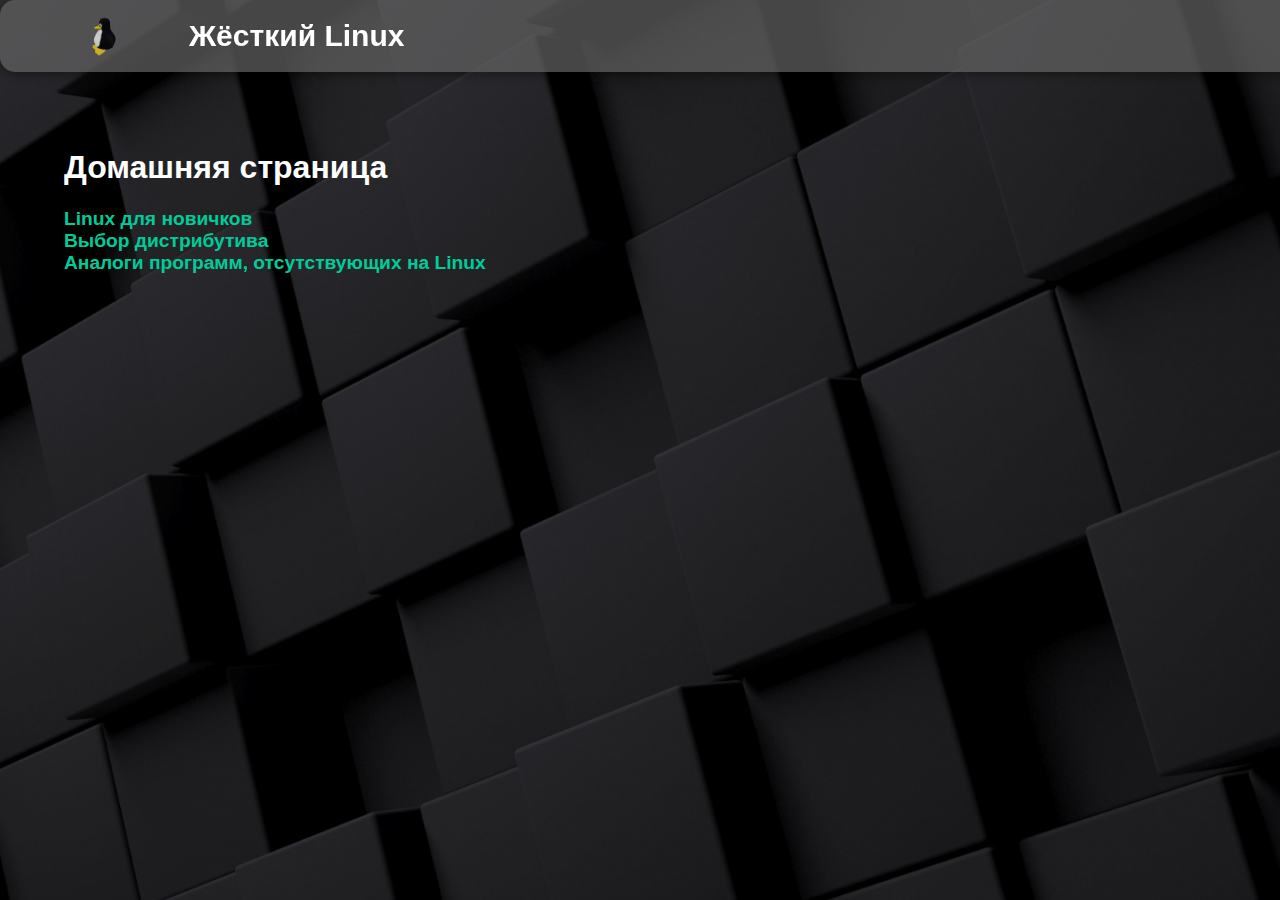
<file: index.html>
<html>
<head>
    <title>Жёсткий Linux</title>
    <link rel="stylesheet" href="styles.css">
</head>
<body>
    <div class="header">
        <a href="index.html">
            <img src="linux-tux.gif" alt="logo" title="Home" width="20%" class="logo"/>
        </a>
        <div class="title-text">Жёсткий Linux</div>
    </div>

    <div class="content">
        <h1><b>Домашняя страница</b></h1>
        <h2>
            <a href="begin.html">Linux для новичков</a><br>
            <a href="distro.html">Выбор дистрибутива</a><br>
            <a href="progs.html">Аналоги программ, отсутствующих на Linux</a>
        </h2>
    </div>
</body>
</html>
</file>
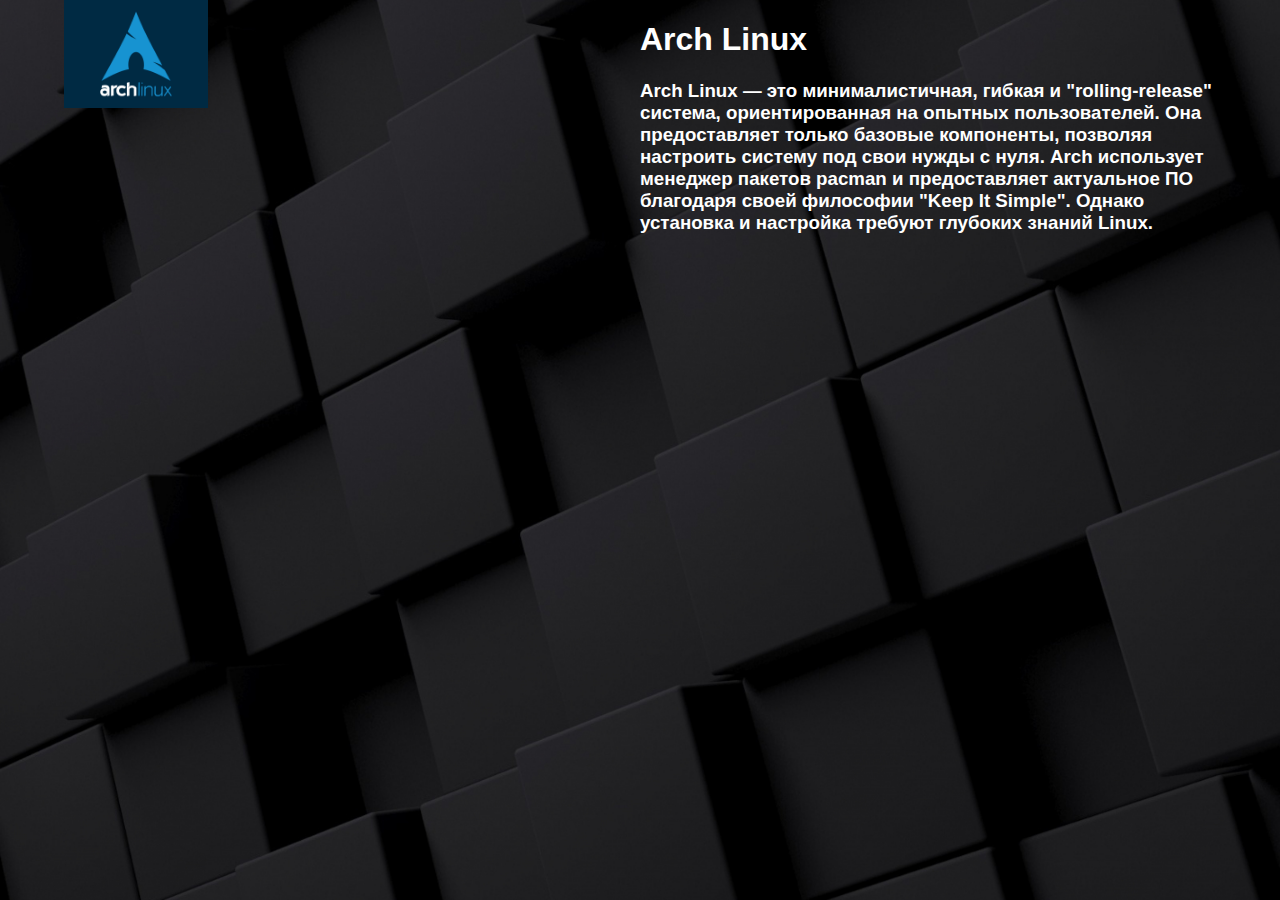
<file: Arch.html>
<html>
<head>
    <title>Жёсткий Linux</title>

    <link rel="stylesheet" href="styles.css">
    <style>

        .content {
            display: flex;
            padding-top: 0%;
            gap: 0%;
        }


        .text-container {
            max-width: 50%;
        }
    </style>
</head>
<body>
    <div class="content">
        <div class="image-container">
            <img src="archlinux.jpg" alt="ArchLinux" width = "25%">
        </div>
        <div class="text-container">
            <h1><b>Arch Linux</b></h1>
            <h3>
            Arch Linux — это минималистичная, гибкая и "rolling-release" система, ориентированная на опытных пользователей. Она предоставляет только базовые компоненты, позволяя настроить систему под свои нужды с нуля. Arch использует менеджер пакетов pacman и предоставляет актуальное ПО благодаря своей философии "Keep It Simple". Однако установка и настройка требуют глубоких знаний Linux.
            </h3>
        </div>
    </div>
</body>
</html>
</file>
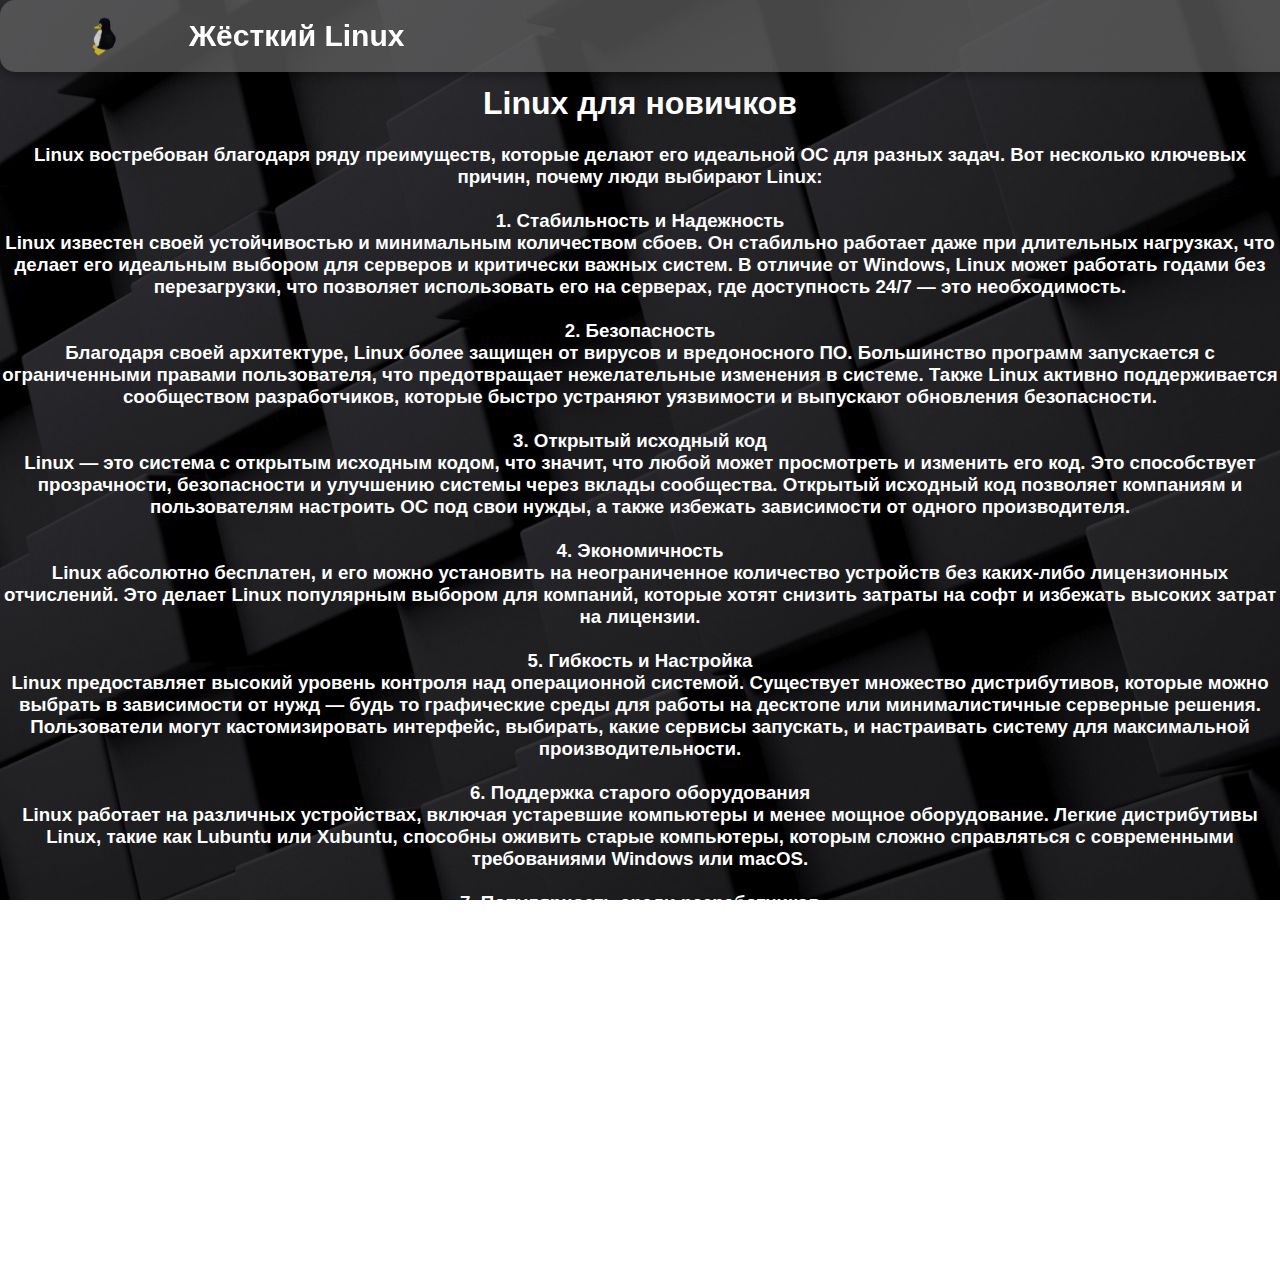
<file: begin.html>
<html>
<head>
    <title>Жёсткий Linux</title>
    <link rel="stylesheet" href="styles.css">
</head>
<body>
    <div class="header">
        <A HREF="index.html"> <img src="linux-tux.gif" alt="logo" title="Home" width="20%" class="logo"/> </A>
        <div class="title-text">Жёсткий Linux</div>
    </div>

    <div style="padding-top: 5%;">
        <h1><b>Linux для новичков</b></h1>
        <h3>Linux востребован благодаря ряду преимуществ, которые делают его идеальной ОС для разных задач. Вот несколько ключевых причин, почему люди выбирают Linux:<br><br>
<b>1. Стабильность и Надежность</b>
<br>
Linux известен своей устойчивостью и минимальным количеством сбоев. Он стабильно работает даже при длительных нагрузках, что делает его идеальным выбором для серверов и критически важных систем. В отличие от Windows, Linux может работать годами без перезагрузки, что позволяет использовать его на серверах, где доступность 24/7 — это необходимость.<br><br>
<b>2. Безопасность</b>
<br>
Благодаря своей архитектуре, Linux более защищен от вирусов и вредоносного ПО. Большинство программ запускается с ограниченными правами пользователя, что предотвращает нежелательные изменения в системе. Также Linux активно поддерживается сообществом разработчиков, которые быстро устраняют уязвимости и выпускают обновления безопасности.<br><br>
<b>3. Открытый исходный код</b>
<br>
Linux — это система с открытым исходным кодом, что значит, что любой может просмотреть и изменить его код. Это способствует прозрачности, безопасности и улучшению системы через вклады сообщества. Открытый исходный код позволяет компаниям и пользователям настроить ОС под свои нужды, а также избежать зависимости от одного производителя.<br><br>
<b>4. Экономичность</b>
<br>
Linux абсолютно бесплатен, и его можно установить на неограниченное количество устройств без каких-либо лицензионных отчислений. Это делает Linux популярным выбором для компаний, которые хотят снизить затраты на софт и избежать высоких затрат на лицензии.<br><br>
<b>5. Гибкость и Настройка</b>
<br>
Linux предоставляет высокий уровень контроля над операционной системой. Существует множество дистрибутивов, которые можно выбрать в зависимости от нужд — будь то графические среды для работы на десктопе или минималистичные серверные решения. Пользователи могут кастомизировать интерфейс, выбирать, какие сервисы запускать, и настраивать систему для максимальной производительности. <br><br>
<b>6. Поддержка старого оборудования</b>
<br>
Linux работает на различных устройствах, включая устаревшие компьютеры и менее мощное оборудование. Легкие дистрибутивы Linux, такие как Lubuntu или Xubuntu, способны оживить старые компьютеры, которым сложно справляться с современными требованиями Windows или macOS.<br><br>
<b>7. Популярность среди разработчиков</b>
<br>
Linux — стандарт для разработчиков благодаря поддержке широкого спектра инструментов и языков программирования. Многие серверы и системы непрерывной интеграции работают на Linux, что делает его важным для работы с веб-приложениями, автоматизацией и DevOps.<br><br>
<b>8. Совместимость с большинством серверных решений</b>
<br>
Большая часть интернет-серверов работает на Linux, включая веб-серверы (Apache, Nginx), базы данных (MySQL, PostgreSQL) и многие другие системы. Это делает Linux ключевым компонентом для развертывания веб-сайтов, приложений и крупных сервисов.<br><br>
<b>9. Поддержка сообществом и документация</b>
<br>
Linux обладает большим сообществом, где можно найти помощь по настройке, установке и решению проблем. В Интернете легко доступна обширная документация, форумы и блоги, что делает Linux доступным даже для новичков.<br><br>
<b>10. Программирование и автоматизация</b>
<br>
Скриптовые языки, такие как Bash, Python и Perl, широко используются на Linux для автоматизации задач. Это позволяет пользователям автоматизировать процессы, что особенно полезно для серверного администрирования, управления файлами и повторяющихся операций.</h3>
    </div>


</body>
</html>
</file>
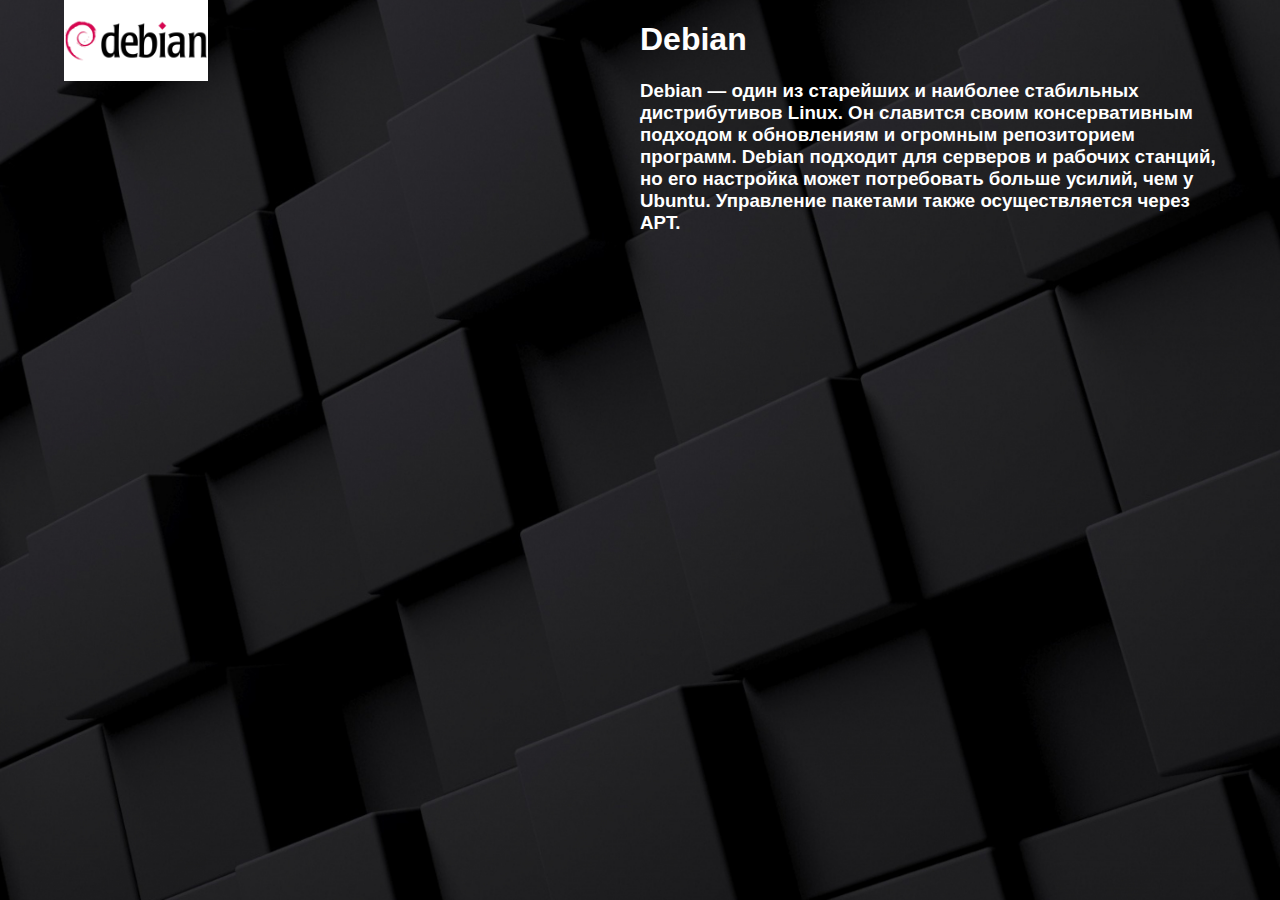
<file: Debian.html>
<html>
<head>
    <title>Жёсткий Linux</title>

    <link rel="stylesheet" href="styles.css">
    <style>

        .content {
            display: flex;
            padding-top: 0%;
            gap: 0%;
        }


        .text-container {
            max-width: 50%;
        }
    </style>
</head>
<body>
    <div class="content">
        <div class="image-container">
            <img src="debian.png" alt="ArchLinux" width = "25%">
        </div>
        <div class="text-container">
            <h1><b>Debian</b></h1>
            <h3>
            Debian — один из старейших и наиболее стабильных дистрибутивов Linux. Он славится своим консервативным подходом к обновлениям и огромным репозиторием программ. Debian подходит для серверов и рабочих станций, но его настройка может потребовать больше усилий, чем у Ubuntu. Управление пакетами также осуществляется через APT.
            </h3>
        </div>
    </div>
</body>
</html>
</file>
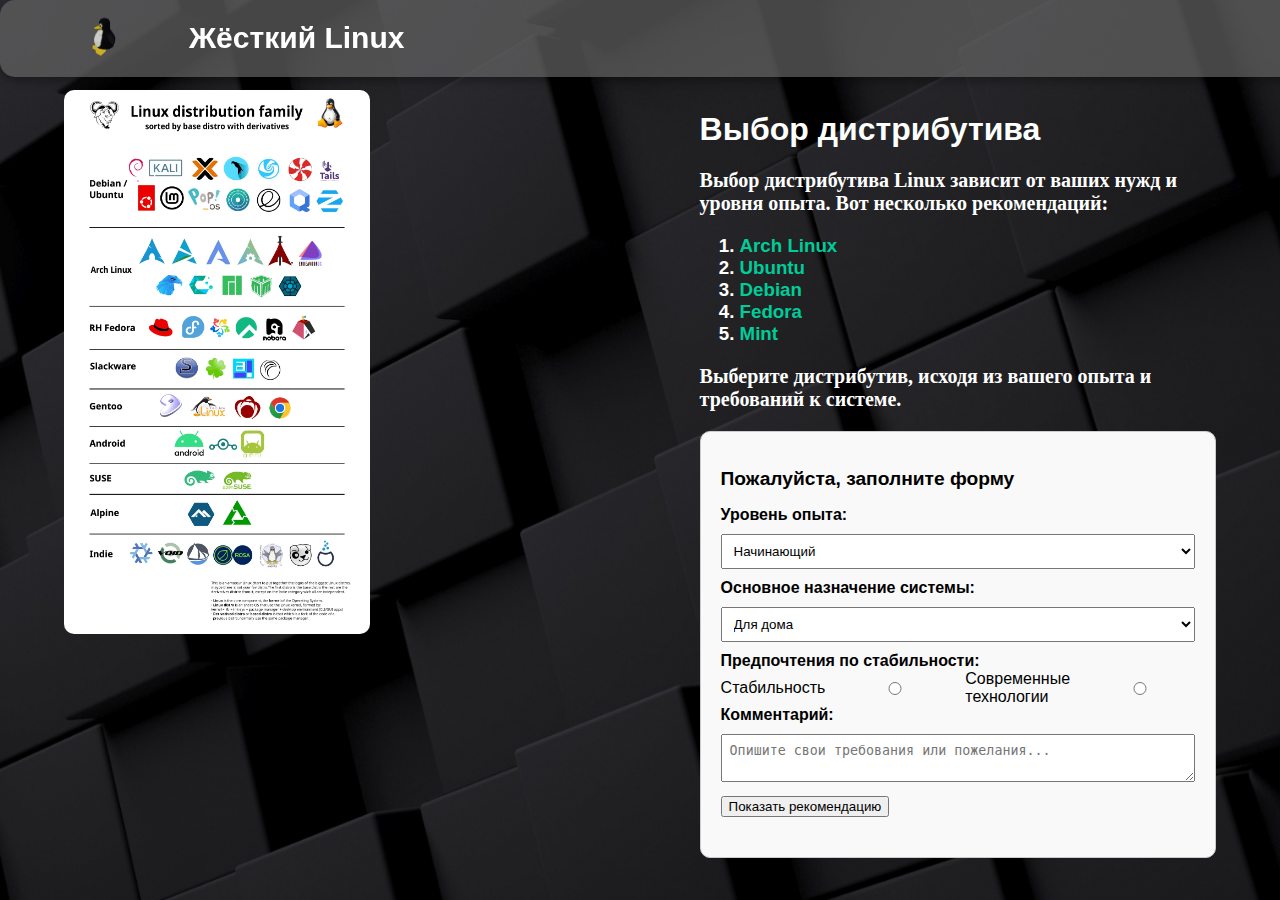
<file: distro1.html>
<!DOCTYPE html>
<html lang="ru">
<head>
    <meta charset="UTF-8">
    <meta name="viewport" content="width=device-width, initial-scale=1.0">
    <title>Жёсткий Linux</title>

    <link rel="stylesheet" href="styles.css">
    <style>
        .content {
            display: flex;
            padding-top: 7%;
            gap: 2%;
        }

        .image-container img {
            max-width: 100%;
            border-radius: 10px;
        }

        .text-container {
            max-width: 50%;
        }

        .form-container {
            max-width: 100%;
            padding: 20px;
            border: 1px solid #ccc;
            border-radius: 10px;
            background-color: #f9f9f9;
        }

        .form-container input,
        .form-container select,
        .form-container textarea {
            margin: 10px 0;
            padding: 8px;
            width: 100%;
            box-sizing: border-box;
            color: #000; /* Цвет текста — чёрный */
        }

        .form-container label {
            font-weight: bold;
            color: #000; /* Цвет текста — чёрный */
        }

        .result {
            margin-top: 20px;
        }

        .result p {
            font-size: 1.2em;
            color: #000;
        }
        .form-container h2 {
            color: #000;
        }

        .radio-group {
        display: flex;
        gap: 15px;
        align-items: center; /* Выровнять переключатели по центру строки */
    }

    .radio-group label {
        font-weight: normal; /* Менее жирный текст для меток переключателей */
    }
</style>



    </style>
</head>
<body>
    <div class="header">
        <a href="index.html" target="_top"><img src="linux-tux.gif" alt="logo" title="Home" width="20%" class="logo"/></a>
        <div class="title-text">Жёсткий Linux</div>
    </div>

    <div class="content">
        <div class="image-container">
            <img src="linux-distro.webp" alt="LinuxDistroFamily" width="50%">
        </div>
        <div class="text-container">
            <h1><b>Выбор дистрибутива</b></h1>
            <p>Выбор дистрибутива Linux зависит от ваших нужд и уровня опыта. Вот несколько рекомендаций:</p>
            <h3>
            <ol>
                <li><b><a href="Arch.html" target="content">Arch Linux</a></b></li>
                <li><b><a href="Ubuntu.html" target="content">Ubuntu</a></b></li>
                <li><b><a href="Debian.html" target="content">Debian</a></b></li>
                <li><b><a href="Fedora.html" target="content">Fedora</a></b></li>
                <li><b><a href="Mint.html" target="content">Mint</a></b></li>
            </ol>
            </h3>
            <p>Выберите дистрибутив, исходя из вашего опыта и требований к системе.</p>

            <div class="form-container">
    <h2>Пожалуйста, заполните форму</h2>
    <form id="distroForm">
        <label for="experience">Уровень опыта:</label>
        <select id="experience">
            <option value="beginner">Начинающий</option>
            <option value="intermediate">Средний</option>
            <option value="expert">Опытный</option>
        </select>

        <label for="usage">Основное назначение системы:</label>
        <select id="usage">
            <option value="home">Для дома</option>
            <option value="work">Для работы</option>
            <option value="server">Для сервера</option>
        </select>

        <label>Предпочтения по стабильности:</label>
        <div class="radio-group">

            <label for="stable">Стабильность</label>
            <input type="radio" id="stable" name="stability" value="stable">

            <label for="cuttingEdge">Современные технологии</label>
            <input type="radio" id="cuttingEdge" name="stability" value="cuttingEdge">
        </div>

        <label for="comments">Комментарий:</label>
        <textarea id="comments" placeholder="Опишите свои требования или пожелания..."></textarea>

        <button type="button" onclick="showRecommendation()">Показать рекомендацию</button>
    </form>

    <div class="result" id="result"></div>
</div>
        </div>
    </div>

    <script>
        function showRecommendation() {
            var experience = document.getElementById('experience').value;
            var usage = document.getElementById('usage').value;
            var stability = document.querySelector('input[name="stability"]:checked') ? document.querySelector('input[name="stability"]:checked').value : '';
            var comments = document.getElementById('comments').value;

            var resultText = "Рекомендации для вас:\n";

            if (experience === 'beginner') {
                resultText += "- Для начинающих лучше всего подойдет Ubuntu или Mint.\n";
            } else if (experience === 'intermediate') {
                resultText += "- Попробуйте Fedora или Debian для более гибкой настройки.\n";
            } else {
                resultText += "- Arch Linux — лучший выбор для опытных пользователей.\n";
            }

            if (usage === 'home') {
                resultText += "- Для использования дома идеально подходят Ubuntu или Mint.\n";
            } else if (usage === 'work') {
                resultText += "- Fedora или Debian будут хорошими выбором для работы.\n";
            } else {
                resultText += "- Для серверов лучше выбрать Debian или Ubuntu Server.\n";
            }

            if (stability === 'stable') {
                resultText += "- Рекомендуется выбирать стабильные дистрибутивы (например, Debian, Ubuntu).\n";
            } else if (stability === 'cuttingEdge') {
                resultText += "- Если вам важны новейшие технологии, Fedora или Arch Linux будут хорошим выбором.\n";
            }

            if (comments) {
                resultText += "\nВаши комментарии: " + comments;
            }

            document.getElementById('result').innerHTML = "<p>" + resultText.replace(/\n/g, '<br>') + "</p>";
        }
    </script>
</body>
</html>
</file>
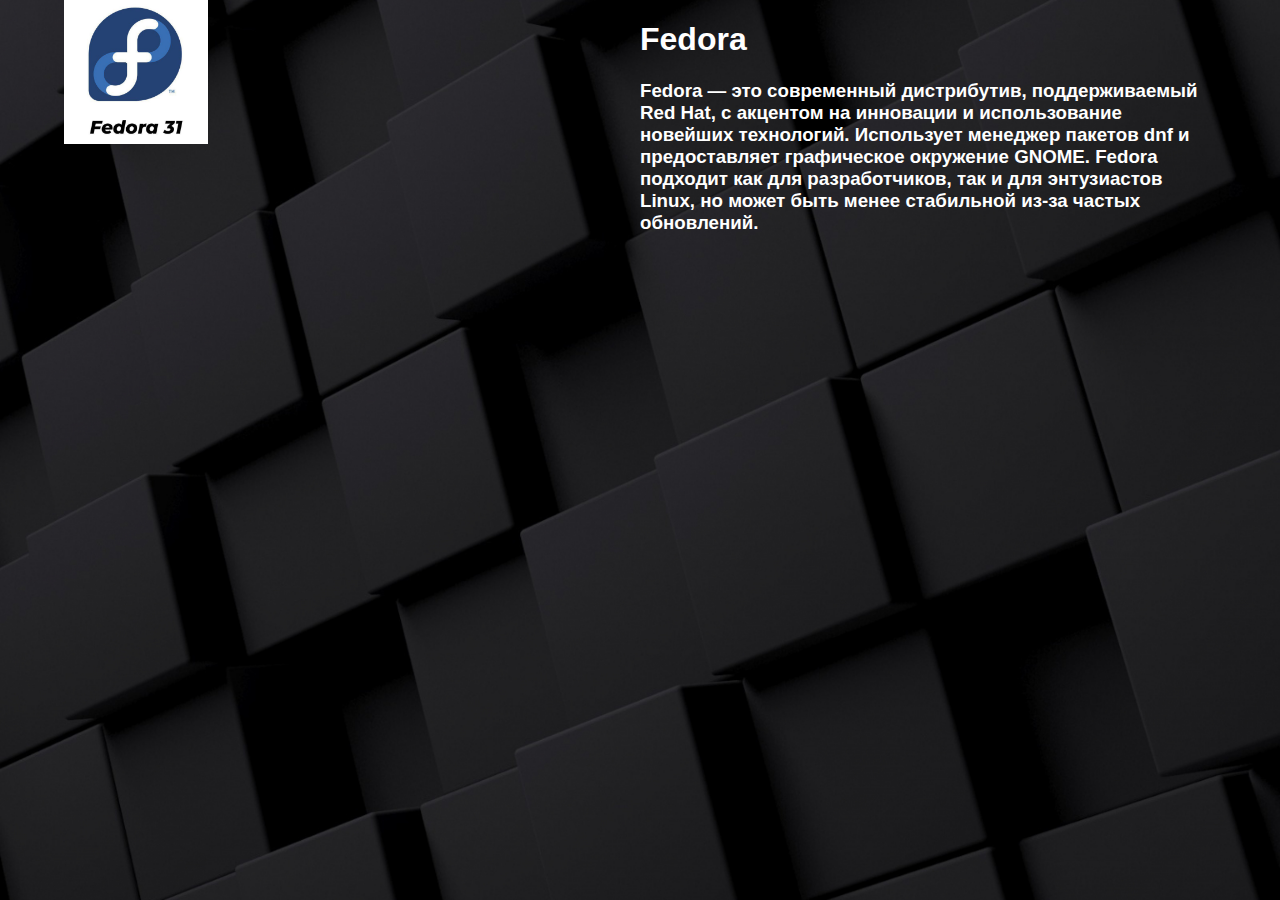
<file: Fedora.html>
<html>
<head>
    <title>Жёсткий Linux</title>

    <link rel="stylesheet" href="styles.css">
    <style>

        .content {
            display: flex;
            padding-top: 0%;
            gap: 0%;
        }


        .text-container {
            max-width: 50%;
        }
    </style>
</head>
<body>
    <div class="content">
        <div class="image-container">
            <img src="fedora.jpg" alt="ArchLinux" width = "25%">
        </div>
        <div class="text-container">
            <h1><b>Fedora</b></h1>
            <h3>
            Fedora — это современный дистрибутив, поддерживаемый Red Hat, с акцентом на инновации и использование новейших технологий. Использует менеджер пакетов dnf и предоставляет графическое окружение GNOME. Fedora подходит как для разработчиков, так и для энтузиастов Linux, но может быть менее стабильной из-за частых обновлений.
            </h3>
        </div>
    </div>
</body>
</html>
</file>
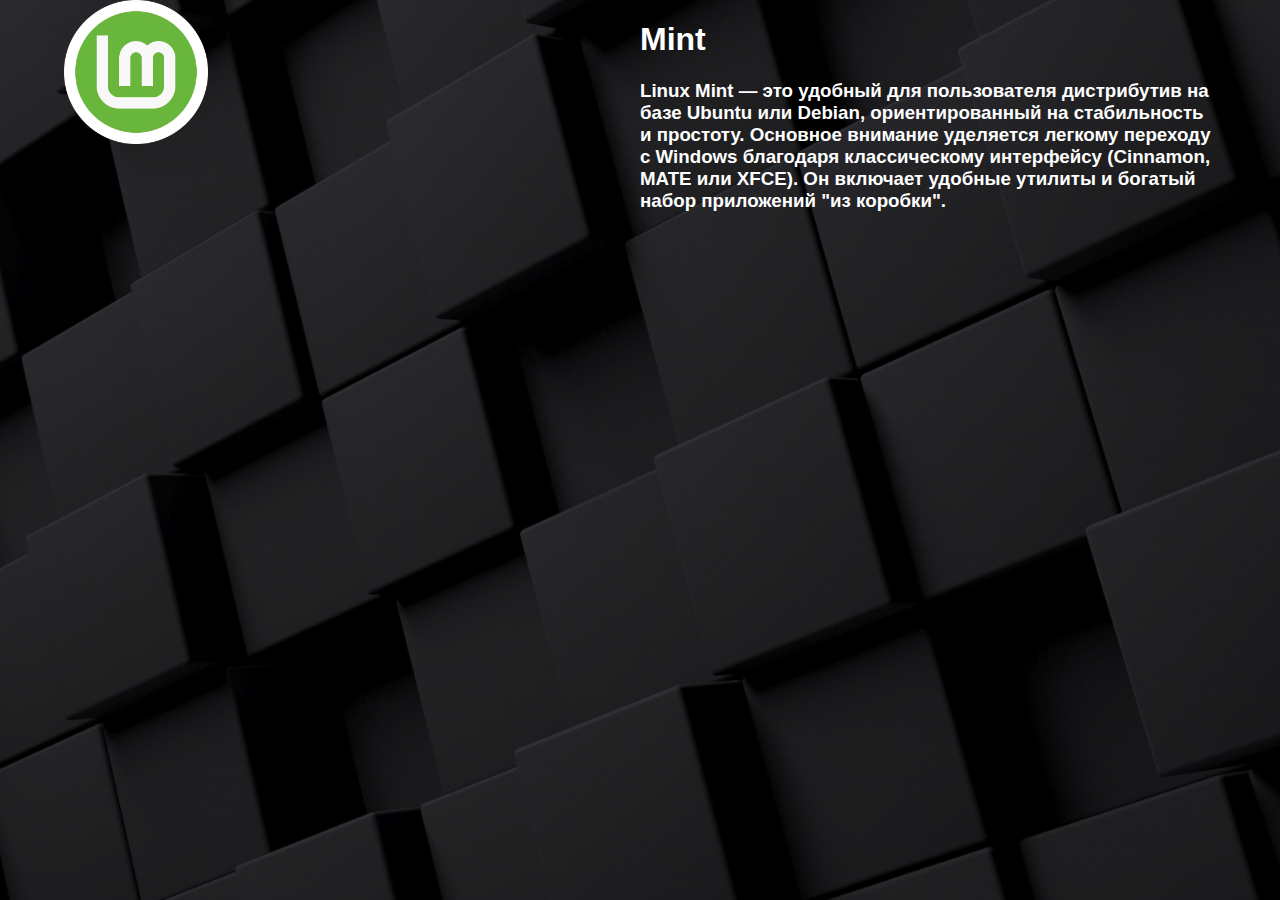
<file: Mint.html>
<html>
<head>
    <title>Жёсткий Linux</title>

    <link rel="stylesheet" href="styles.css">
    <style>

        .content {
            display: flex;
            padding-top: 0%;
            gap: 0%;
        }


        .text-container {
            max-width: 50%;
        }
    </style>
</head>
<body>
    <div class="content">
        <div class="image-container">
            <img src="mint.png" alt="ArchLinux" width = "25%">
        </div>
        <div class="text-container">
            <h1><b>Mint</b></h1>
            <h3>
            Linux Mint — это удобный для пользователя дистрибутив на базе Ubuntu или Debian, ориентированный на стабильность и простоту. Основное внимание уделяется легкому переходу с Windows благодаря классическому интерфейсу (Cinnamon, MATE или XFCE). Он включает удобные утилиты и богатый набор приложений "из коробки".
            </h3>
        </div>
    </div>
</body>
</html>
</file>
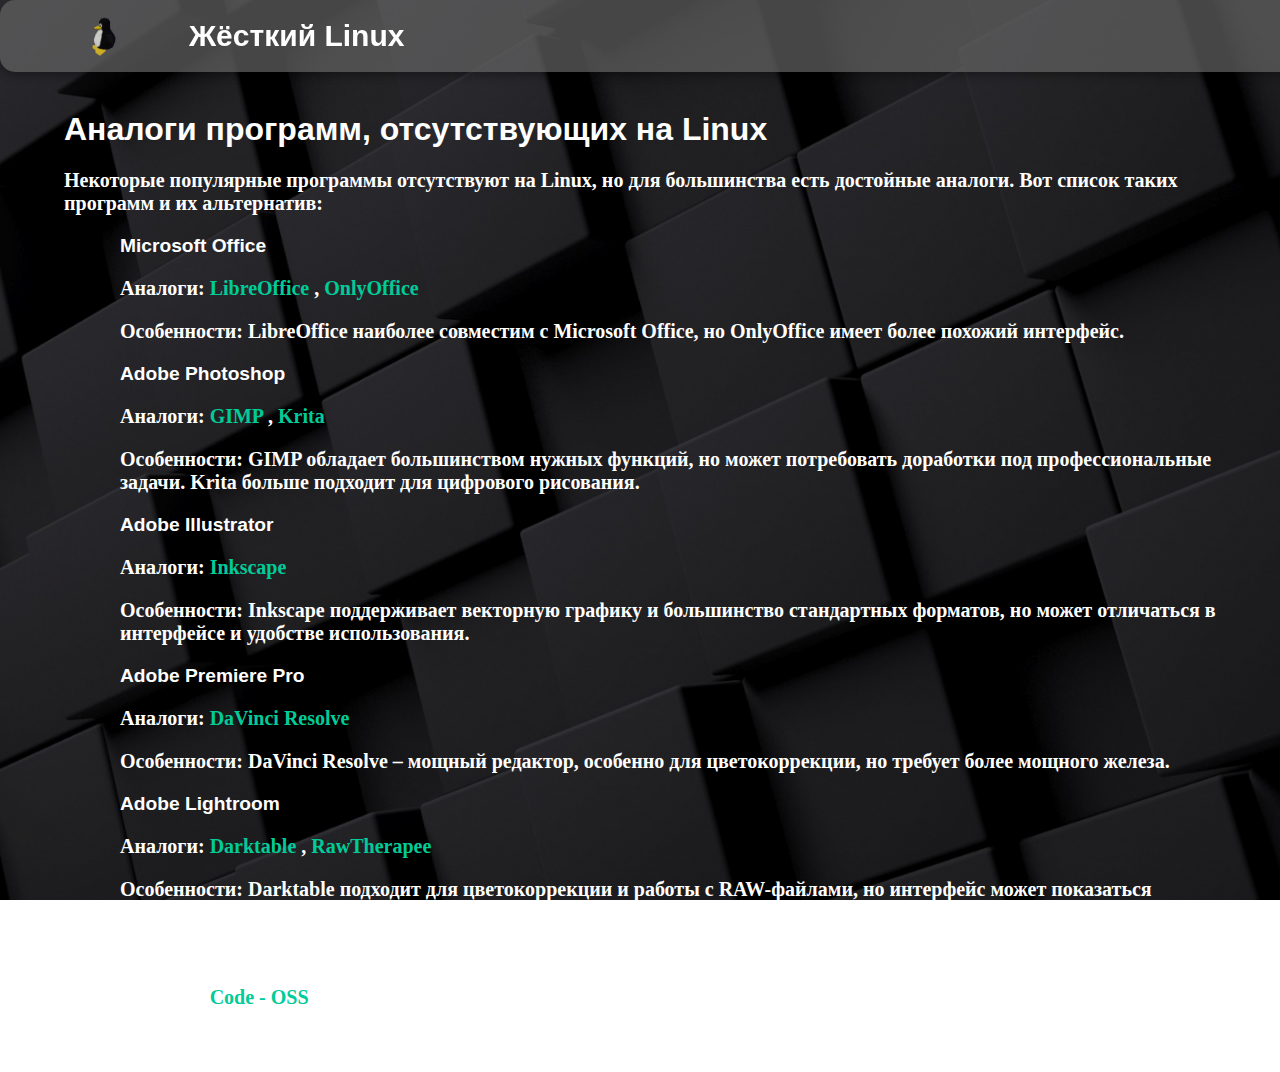
<file: progs.html>
<html>
<head>
    <title>Жёсткий Linux</title>
    <link rel="stylesheet" href="styles.css">
    <style>
        .content {
            padding-top: 7%;
            padding-left: 2%;
            padding-right: 2%;
        }

        p {
            margin-bottom: 1em;
        }

        ul {
            margin-left: 1em;
        }
    </style>
</head>
<body>
    <div class="header">
        <a href="index.html">
            <img src="linux-tux.gif" alt="logo" title="Home" width="20%" class="logo"/>
        </a>
        <div class="title-text">Жёсткий Linux</div>
    </div>

    <div class="content">
        <h1><b>Аналоги программ, отсутствующих на Linux</b></h1>
        <p>Некоторые популярные программы отсутствуют на Linux, но для большинства есть достойные аналоги. Вот список таких программ и их альтернатив:</p>

        <ul>
        <h2>Microsoft Office</h2>
        <p><b>Аналоги</b>:  <a href="LibreDoc.odt"> LibreOffice </a>, <a href="https://helpcenter.onlyoffice.com/userguides.aspx"> OnlyOffice </a> </p>
        <p><b>Особенности</b>: LibreOffice наиболее совместим с Microsoft Office, но OnlyOffice имеет более похожий интерфейс.</p>

        <h2>Adobe Photoshop</h2>
        <p><b>Аналоги</b>: <a href="https://www.gimp.org/docs/"> GIMP </a>, <a href="https://docs.krita.org/en/epub/KritaManual.epub"> Krita </a> </p>
        <p><b>Особенности</b>: GIMP обладает большинством нужных функций, но может потребовать доработки под профессиональные задачи. Krita больше подходит для цифрового рисования.</p>

        <h2>Adobe Illustrator</h2>
        <p><b>Аналоги</b>:  <a href="https://readthedocs.org/projects/inkscape-manuals/downloads/pdf/latest/"> Inkscape </a></p>
        <p><b>Особенности</b>: Inkscape поддерживает векторную графику и большинство стандартных форматов, но может отличаться в интерфейсе и удобстве использования.</p>

        <h2>Adobe Premiere Pro</h2>
        <p><b>Аналоги</b>: <a href="https://www.blackmagicdesign.com/products/davinciresolve/training"> DaVinci Resolve </a></p>
        <p><b>Особенности</b>: DaVinci Resolve – мощный редактор, особенно для цветокоррекции, но требует более мощного железа.</p>

        <h2>Adobe Lightroom</h2>
        <p><b>Аналоги</b>: <a href="https://docs.darktable.org/usermanual/4.0/en/"> Darktable </a>, <a href="https://rawtherapee.com/2015/03/documentation/"> RawTherapee </a></p>
        <p><b>Особенности</b>: Darktable подходит для цветокоррекции и работы с RAW-файлами, но интерфейс может показаться сложным.</p>

        <h2>Notepad++</h2>
        <p><b>Аналоги</b>: <a href="https://code.visualstudio.com/docs/"> Code - OSS </a></p>
        <p><b>Особенности</b>: Code - OSS имеет множество расширений и может работать с разными языками программирования.</p>

        </ul>
    </div>
</body>
</html>
</file>
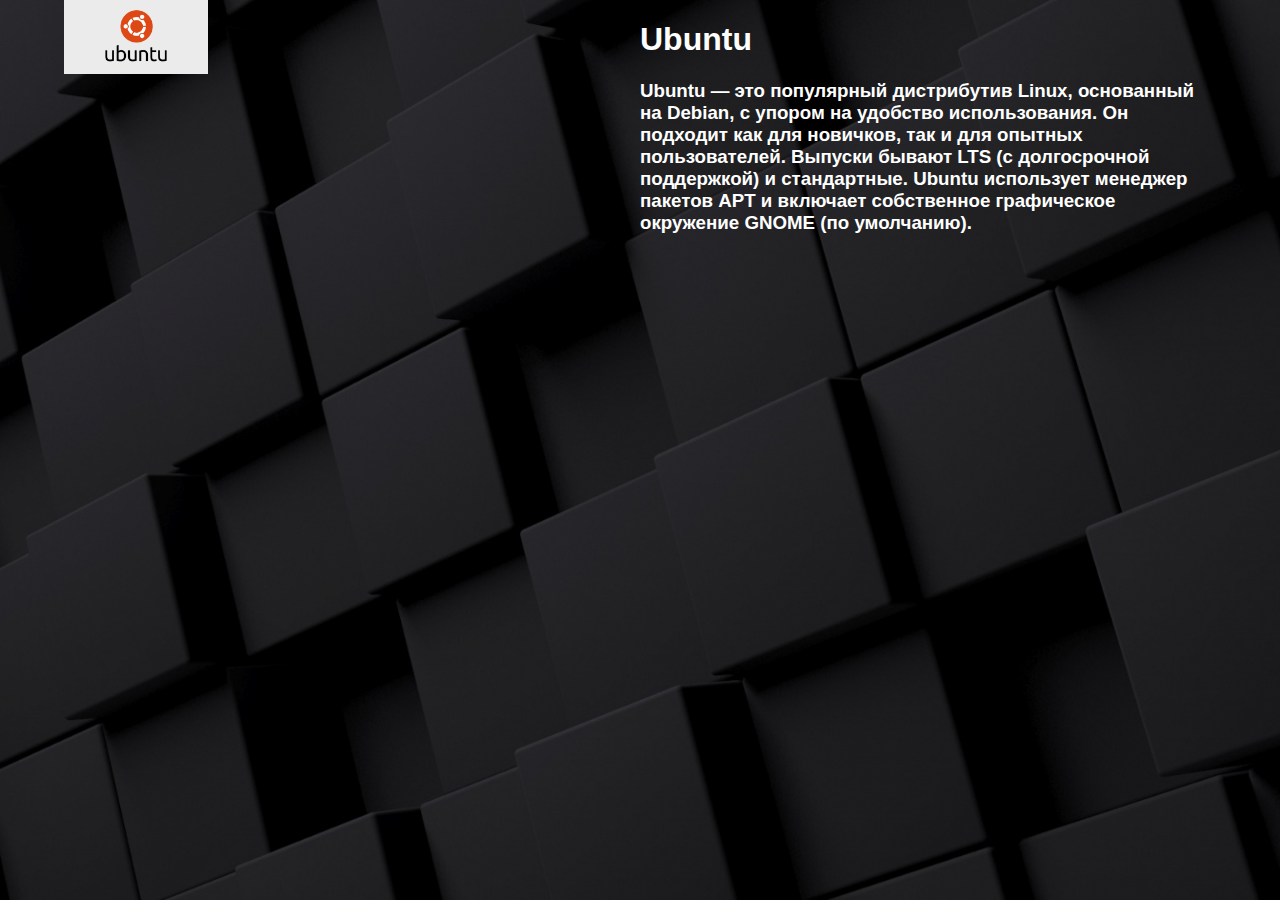
<file: Ubuntu.html>
<html>
<head>
    <title>Жёсткий Linux</title>

    <link rel="stylesheet" href="styles.css">
    <style>

        .content {
            display: flex;
            padding-top: 0%;
            gap: 0%;
        }


        .text-container {
            max-width: 50%;
        }
    </style>
</head>
<body>
    <div class="content">
        <div class="image-container">
            <img src="ubuntu.png" alt="ArchLinux" width = "25%">
        </div>
        <div class="text-container">
            <h1><b>Ubuntu</b></h1>
            <h3>
            Ubuntu — это популярный дистрибутив Linux, основанный на Debian, с упором на удобство использования. Он подходит как для новичков, так и для опытных пользователей. Выпуски бывают LTS (с долгосрочной поддержкой) и стандартные. Ubuntu использует менеджер пакетов APT и включает собственное графическое окружение GNOME (по умолчанию).
            </h3>
        </div>
    </div>
</body>
</html>
</file>
<file: styles.css>
body {
    margin: 0;
    font-family: Arial, sans-serif;
    background-image: url('background.jpg');
    background-size: cover;
    background-repeat: no-repeat;
    background-attachment: fixed;
    color: white;
    text-align: center;
}

.header {
    background-color: rgba(100, 100, 100, 0.7);
    color: white;
    padding: 1rem;
    position: fixed;
    width: 100%;
    display: flex;
    align-items: center;
    z-index: 500;
    font-size: 1.25em;
    border-radius: 15px;
    box-shadow: 0 4px 8px rgba(0, 0, 0, 0.3);
}

.logo {
    margin-right: 2%;
    transition: transform 0.3s;
}

.logo:hover {
    transform: scale(1.2);
}

.title-text {
    font-size: 1.5em;
    font-weight: bold;
}

.content {
    padding-top: 8rem;
    text-align: left;
    margin: 0 auto;
    width: 90%;
}

h1 {
    font-size: 2em;
}

h2 {
    font-size: 1.2em;
}

a {
    color: #00cc99;
    text-decoration: none;
    transition: color 0.3s;
}

a:hover {
    color: #ffcc00;
}


p {
    font-family: 'Times New Roman', Times, serif;
    font-weight: bold;
    font-size: 20px;
}
</file>
